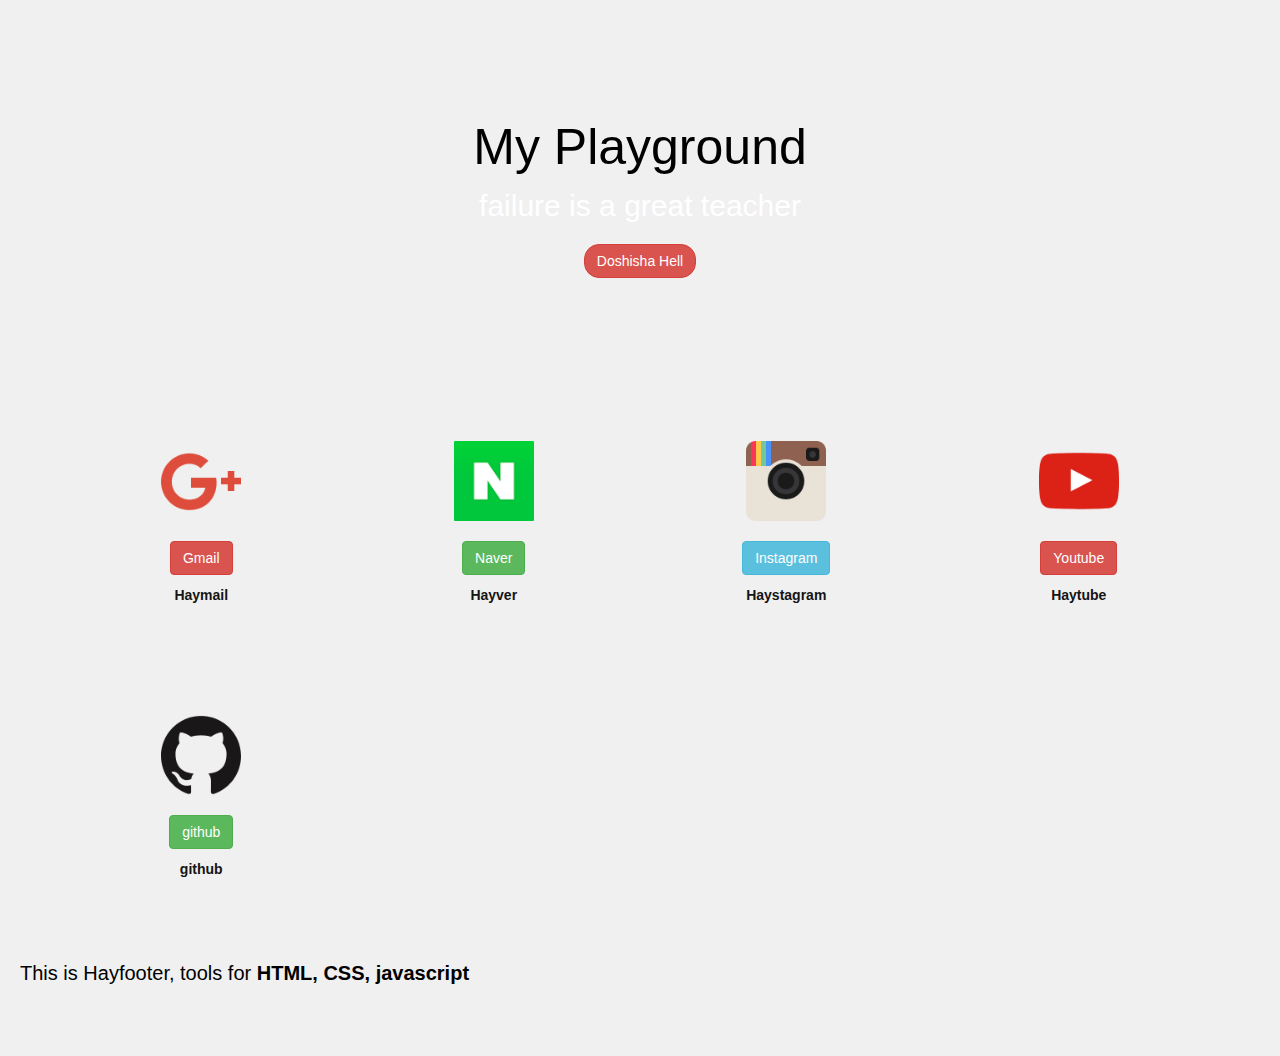
<file: index.html>
<!-- The html element lang = "eng" declares that the document's language is English. -->
<!DOCTYPE html>
<html lang="eng">
  <head>
    <!-- meta charset = "utf-8" is used in order to describe the browser in many languages -->
    <meta charset="utf-8">
    <!-- meta name represents a key word which appears on the brower when people do research -->
    <meta name="Haytham" content="Haytham is awesome width=device-width, initial-scale=1">
    <meta http-equiv="X-UA-Compatible" content="IE=edge">
    <title>Haytham Java</title>
    <!-- link rel "" href"" getting an icon from website -->
    <link rel="stylesheet" href="https://use.fontawesome.com/releases/v5.3.1/css/all.css" integrity="sha384-mzrmE5qonljUremFsqc01SB46JvROS7bZs3IO2EmfFsd15uHvIt+Y8vEf7N7fWAU" crossorigin="anonymous">
    <link rel="stylesheet" href="https://maxcdn.bootstrapcdn.com/font-awesome/4.4.0/css/font-awesome.min.css">
    <link rel="stylesheet" href="https://maxcdn.bootstrapcdn.com/bootstrap/3.2.0/css/bootstrap.min.css">
    <link href='style.css' rel='stylesheet'>
  </head>

  <body>
    <div id="banner">
        <h1>My Playground</h1>
          <p>failure is a great teacher</p>
          <p>
            <a href="https://sso.doshisha.ac.jp/cgi-bin/index.cgi?GASF=IG.GRID,UserPassword,IG.OTP&GAREASONCODE=-1&GARESOURCEID=resource0005&GAURI=https://sso.doshisha.ac.jp:443/cgi-bin/portal.cgi&Reason=-1&APPID=resource0005&URI=https://sso.doshisha.ac.jp:443/cgi-bin/portal.cgi" class="btn btn-danger">Doshisha Hell</a>
          </p>
    </div>

<div class="container">
  <div class="row">
      <div class="col-xs-12 col-sm-6 col-md-3">
        <div class = "card">
            <img src="images/gmail.png" alt="" width="80" height="80">
            <h2>
              <a href=""class="btn btn-danger">Gmail</a>
            </h2>
            <p><strong>Haymail</strong></p>
      </div>
      </div>

      <div class="col-xs-12 col-sm-6 col-md-3">
        <div class = "card">
            <img src="images/naver.png" alt="" width="80" height="80" >
            <h2>
              <a href="https://www.naver.com/"class="btn btn-success">Naver</a>
            </h2>
            <p><strong>Hayver</strong></p>
      </div>
      </div>

      <div class="col-xs-12 col-sm-6 col-md-3">
        <div class = "card">
              <img src="images/instagram.png" alt="" width="80" height="80">
              <h2>
                <a href=""class="btn btn-info">Instagram</a>
              </h2>
              <p><strong>Haystagram</strong></p>
        </div>
      </div>

      <div class="col-xs-12 col-sm-6 col-md-3">
        <div class = "card">
              <img src="images/youtube.png" alt="" width="80" height="80">
              <h2>
                  <a href="https://www.youtube.com/"class="btn btn-danger">Youtube</a>
              </h2>
              <p><strong>Haytube</strong></p>
        </div>
      </div>

      <div class="col-xs-12 col-sm-6 col-md-3">
        <div class = "card">
                <img src="images/github.png" alt="" width="80" height="80">
                <h2>
                  <a href="https://github.com/Haythamchoi/Haytham"class="btn btn-success">github</a>
                </h2>
                <p><strong>github</strong></p>
        </div>
      </div>
    </div>
  </div>

      <div id="footer">
          <p>This is Hayfooter, tools for <strong>HTML, CSS, javascript</strong> </p>
            <ul class="list-inline">
                <li><a href="https://fontawesome.com/"><i class="fab fa-font-awesome-flag"></i></a></li>
                <li><a href="http://b-ok.xyz/"><i class="fas fa-book"></i></a></li>
                <li><a href="https://fonts.google.com/"><i class="fab fa-google"></i></a></li>
                <li><a href="https://picsum.photos/"><i class="far fa-images"></i></a></li>
                <li><a href="http://getbootstrap.com/"><i class="fas fa-cogs"></i></a></li>
                <li><a href="https://www.nucleoapp.com/"><i class="fas fa-atom"></i></a></li>
                <li><a href="https://www.blogger.com/blogger.g?blogID=3250528397528076382#allposts"><i class="fab fa-blogger-b"></i></a></li>
            </ul>
          </div>
            <script>
          alert("Hello, Haytham");
            </script>
        </body>
</html>
</file>
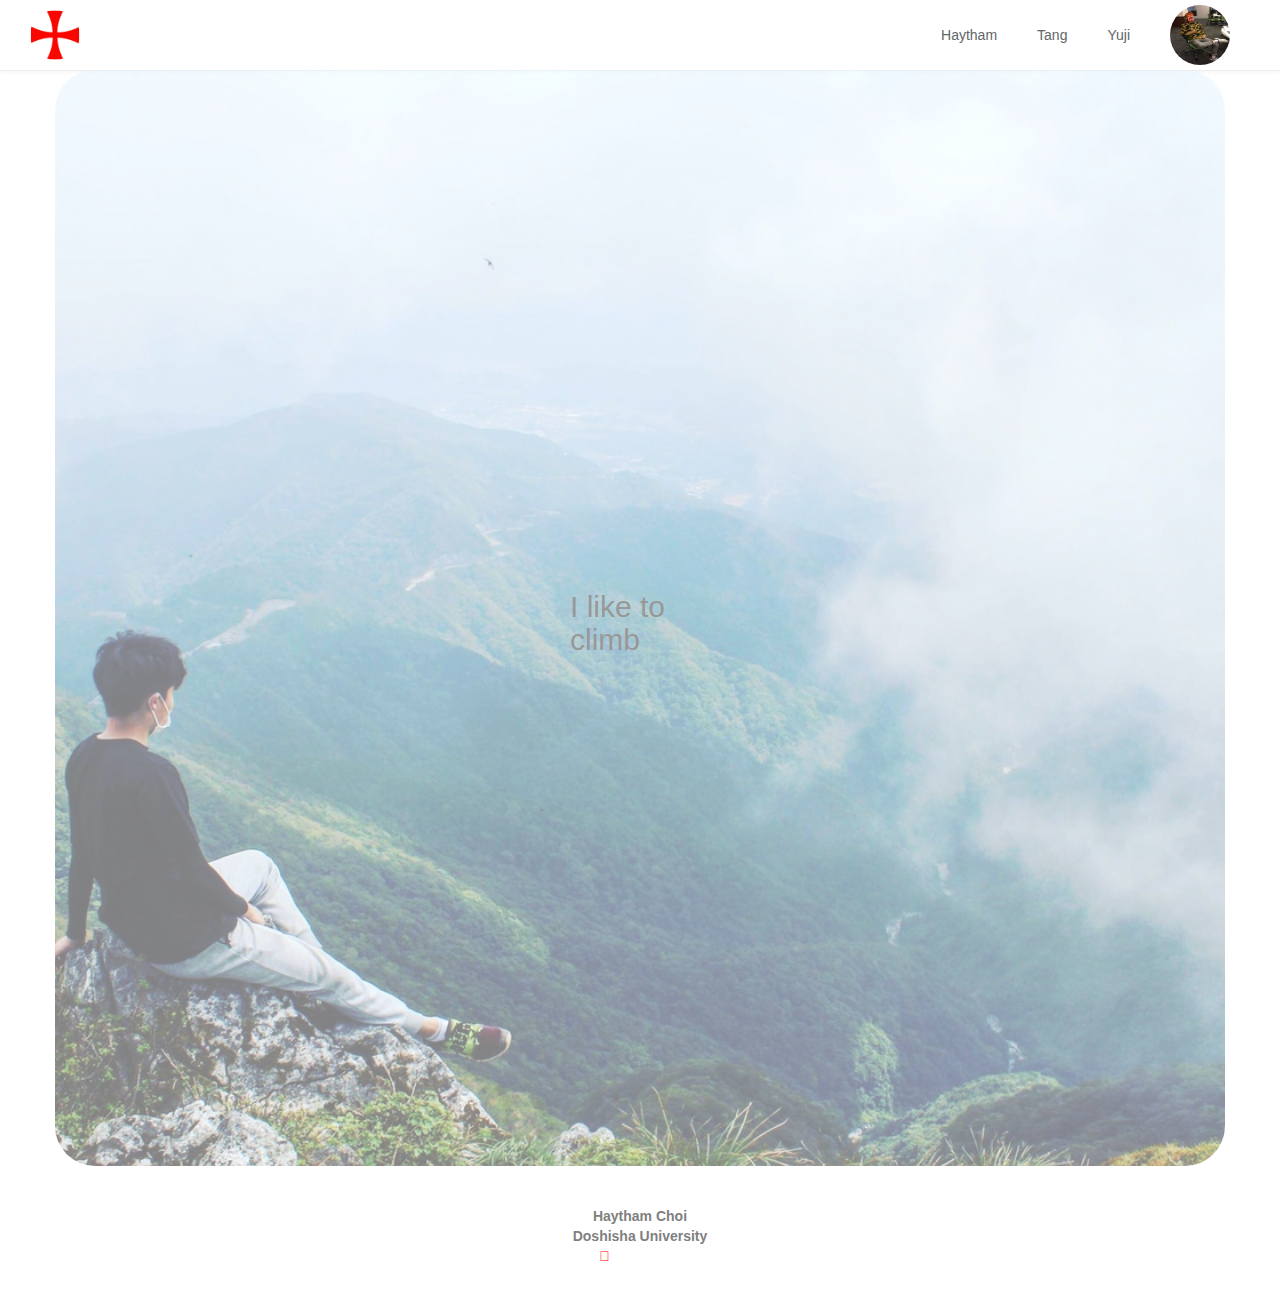
<file: index1.html>
<!DOCTYPE TYPE>
<html lang="eng">

<head>
  <meta charset="utf-8">
  <meta http-equiv="X-UA-Compatible" content="IE=edge">
  <meta name="viewport" content="width=device-width, initial-scale = 1">
  <link href='style1.css' , rel="stylesheet">
  <title>More about me</title>
  <link rel="stylesheet" href="https://use.fontawesome.com/releases/v5.3.1/css/all.css" integrity="sha384-mzrmE5qonljUremFsqc01SB46JvROS7bZs3IO2EmfFsd15uHvIt+Y8vEf7N7fWAU" crossorigin="anonymous">
  <link rel="stylesheet" href="https://maxcdn.bootstrapcdn.com/bootstrap/3.2.0/css/bootstrap.min.css">
  <link rel="stylesheet" href="https://maxcdn.bootstrapcdn.com/font-awesome/4.4.0/css/font-awesome.min.css">
  <link rel="stylesheet" href="https://stackpath.bootstrapcdn.com/bootstrap/4.1.3/css/bootstrap.min.css" integrity="sha384-MCw98/SFnGE8fJT3GXwEOngsV7Zt27NXFoaoApmYm81iuXoPkFOJwJ8ERdknLPMO" crossorigin="anonymous">
</head>


<body>
  <div class="navbar-haytham">
    <!-- Logo -->
    <a href="" class="navbar-haytham-brand">
      <img src="image/Templar.png" alt="" width="50" class="img-circle">
    </a>

    <div class="navbar-haytham-right hidden-xs hidden-sm">
      <a href="#" class="navbar-haytham-item navbar-haytham-link">Haytham</a>
      <a href="#" class="navbar-haytham-item navbar-haytham-link">Tang</a>
      <a href="#" class="navbar-haytham-item navbar-haytham-link">Yuji</a>
      <div class="navbar-haytham-item">
        <div class="dropdown">
          <img src="image/imtiger.jpg" alt="" width="60" class="img-circle" class="avatar dropdown-toggle" id="navbar-haytham-menu" data-toggle"dropdown">
          <ul class="dropdown-menu dropdown-menu-right navbar-haytham-dropdown-menu">
            <li><a href="#">Profile</a></li>
            <li><a href="#">Dashboard</a></li>
            <li><a href="#">Log Out</a></li>
          </ul>
        </div>
      </div>

    </div>
  </div>


  <div class="main-container">
    <div class="container">
      <div class="container-content">
        <h2>I like to climb</h2>
      </div>
    </div>
  </div>



  <div id="footer" class="text-center">
    <p><strong>Haytham Choi<strong></p>
    <p><strong>Doshisha University<strong></p>
    <ul class="list-inline">
      <li><a href="https://github.com/" class="fab fa-github"></a></li>
      <li><a href="https://getbootstrap.com/" class="fas fa-box-open"></a></li>
      <li><a href="https://fontawesome.com/" class="fab fa-font-awesome-flag"></a></li>
      <li><a href="https://www.blogger.com/blogger.g?blogID=3250528397528076382#allposts" class="fab fa-blogger-b"></a></li>
      <li><a href="http://b-ok.xyz/"><i class="fas fa-book"></i></a></li>
    </ul>
  </div>

</body>

</html>
</file>
<file: style.css>
/* Colors and fonts only */

body {
  background: rgb(240, 240, 240);
  color: rgb(20, 20, 20);
  font-family: "Open Sans", sans-serif;
}

h1 {
  font-family: 'Kodchasan' sans-serif;
  font-size: 50px;
  color: red;
}

h2 {
  font-size: 18px;
}

a{
  font-family: 'Kodchasan'sans-serif;
  text-decoration: none;
  color: blue;
}
a:hover {
  text-decoration: none;
  color: white;
}

script {
  color: red;
}

/* Custom design */
#banner {
  background-image: url(https://picsum.photos/g/200/300);
  padding: 100px 0;
  text-align: center;
  color: white;
  background-size: cover;
}

#banner h1 {
  color: black
}
#banner p {
  color: white;
  font-size: 30px;
  font-weight: lighter;
}
#banner a{
  border-radius: 15px;
}
.card {
  padding:50px;
  text-align: center;
}
#footer {
  background-image: black;
  color: black;
  font-size: 20px;
  padding: 20px;
}

#footer a {
  font-size: 20px;
  color: green;
}
#footer a:hover{
  color: grey;
}
</file>
<file: style1.css>
.container-content {
  display: flex;
  justify-content: center;
  padding: 500px;
}

.container {
  background-image: url(./image/socool.jpg);
  background-size: cover;
  opacity: 0.5;
  border-radius: 40px;
}

.navbar-haytham {
  box-shadow: 0 1px 5px 0 rgba(0, 0, 0, 0.07), 0 1px 0 0 rgba(0, 0, 0, 0.03);
  background: white;
  transition: all 0.3s ease;
  height: 70px;
  padding: 0px 30px;
  display: flex;
  align-items: center;
  justify-content: space-between;
}

/* Logo */
.navbar-haytham-brand img {
  height: 50px;
}

/* Right section */
.navbar-haytham-right {
  display: flex;
  align-items: center;
  justify-content: space-between;
}

.navbar-haytham-item {
  cursor: pointer;
  padding: 0 20px;
}

.navbar-haytham-item img {
  height: 60px;
}

.navbar-haytham-link {
  color: #616668;
  font-size: 14px;
}

.navbar-haytham-link:hover {
  color: #da552f;
  text-decoration: none;
}

/* Dropdown menu */
.navbar-haytham-dropdown-menu {
  margin-top: 15px;
  box-shadow: 1px 1px 4px #E6E6E6;
  border-color: #E6E6E6;
}

.navbar-haytham-dropdown-menu li>a {
  transition: color 0.3s ease;
  font-weight: lighter !important;
  color: #999999 !important;
  font-size: 15px !important;
  line-height: 22px !important;
  padding: 10px 20px;
}

#footer {
  padding: 40px;
}

#footer p {
  height: 10;
  color: gray;
}

#footer a {
  color: red;
}
</file>
